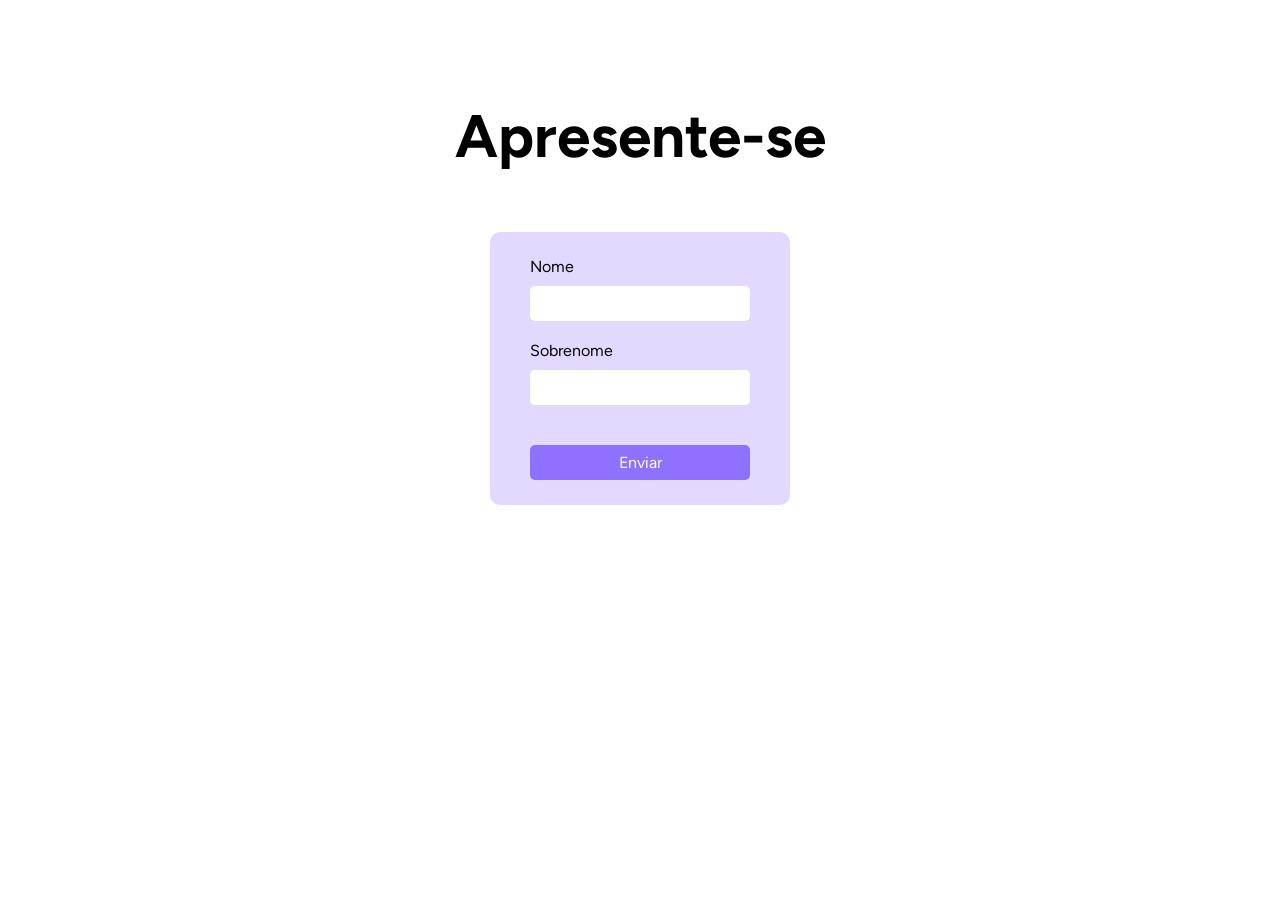
<file: example-codes/007-forms/index.html>
<!DOCTYPE html>
<html lang="pt-br">
<head>
    <meta charset="UTF-8">
    <meta name="viewport" content="width=device-width, initial-scale=1.0">

    <title>Formulários PHP</title>

    <link rel="stylesheet" href="style.css">
</head>
<body>
    <header>
        <h1>Apresente-se</h1>
    </header>
    <section>
        <form action="cad.php" method="GET">
            <label>
                Nome
                <input type="text" name="nome" required>
            </label>
            <label>
                Sobrenome
                <input type="text" name="sobrenome" required>
            </label>
            <button type="submit">Enviar</button>
        </form>
    </section>
</body>
</html>
</file>
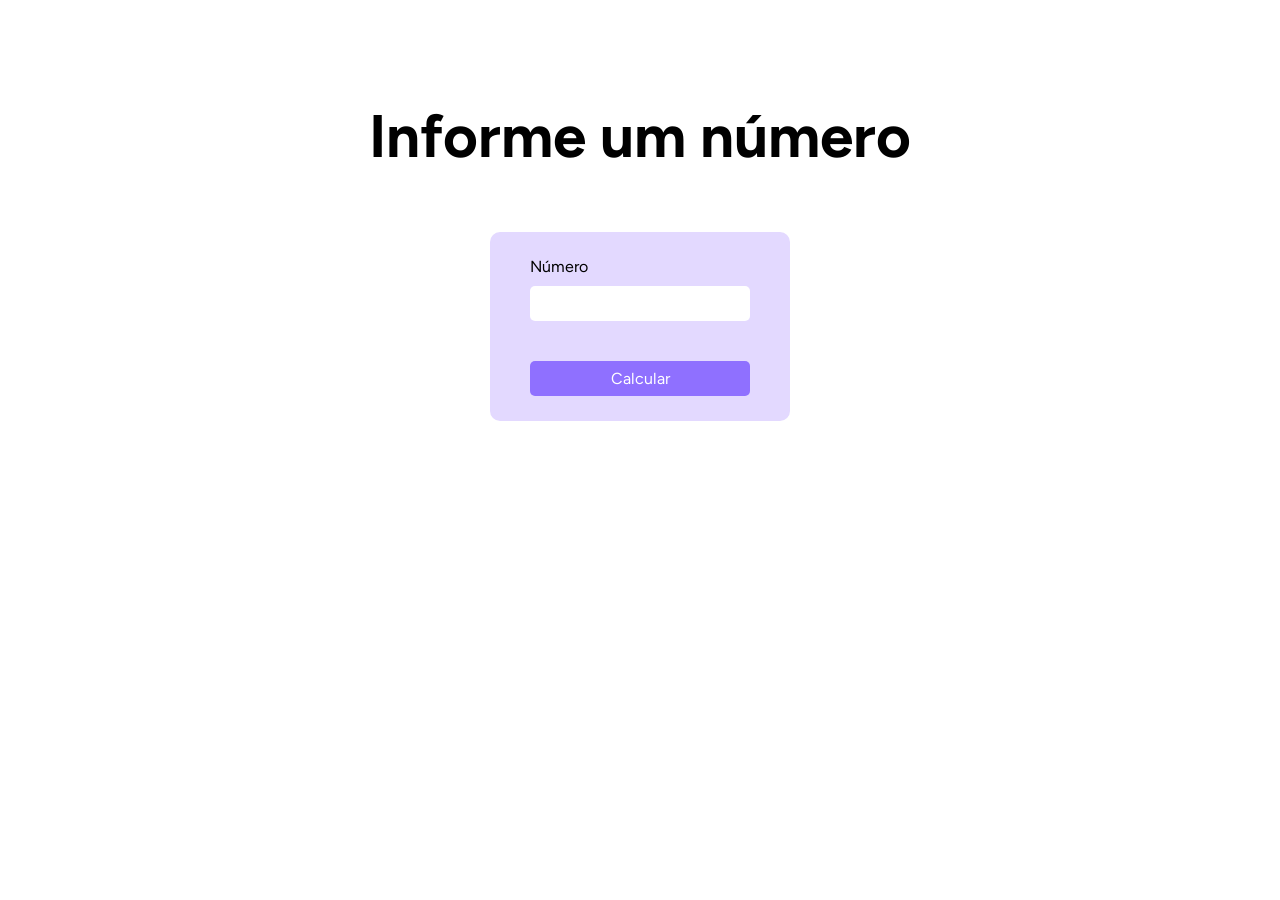
<file: exercises/009-predecessor_and_successor/index.html>
<!DOCTYPE html>
<html lang="pt-br">
<head>
    <meta charset="UTF-8">
    <meta name="viewport" content="width=device-width, initial-scale=1.0">

    <title>PHP Exercise - Predecessor and Successor</title>

    <link rel="stylesheet" href="style.css">
</head>
<body>
    <header>
        <h1>Informe um número</h1>
    </header>
    <section>
        <form action="resposta.php" method="GET">
            <label>
                Número
                <input type="number" name="number" required>
            </label>
            <button type="submit">Calcular</button>
        </form>
    </section>
</body>
</html>
</file>
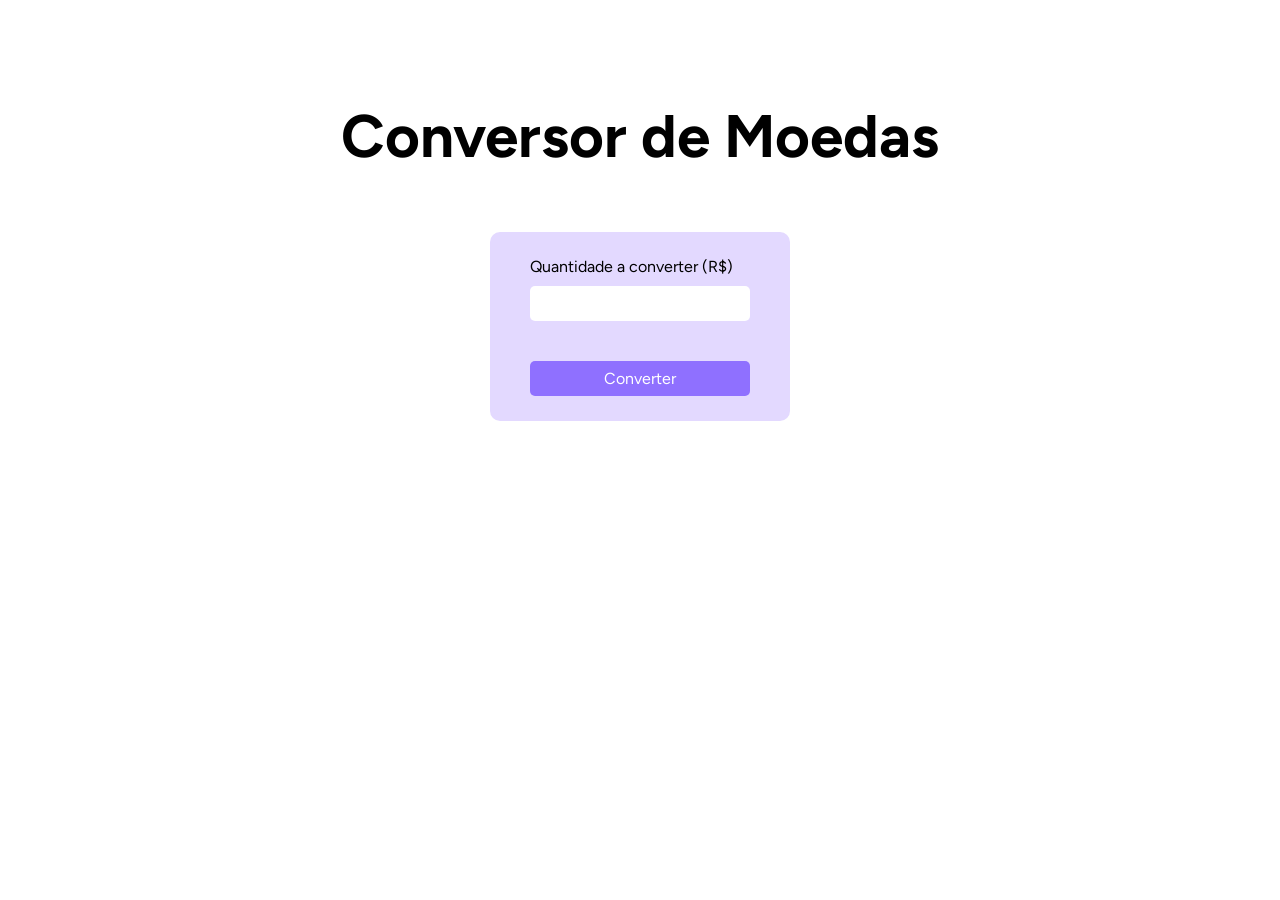
<file: exercises/011-currency_converter/index.html>
<!DOCTYPE html>
<html lang="pt-br">
<head>
    <meta charset="UTF-8">
    <meta name="viewport" content="width=device-width, initial-scale=1.0">

    <title>PHP Exercise - Currency Converter</title>

    <link rel="stylesheet" href="style.css">
</head>
<body>
    <header>
        <h1>Conversor de Moedas</h1>
    </header>
    <section>
        <form action="conversao.php" method="GET">
            <label>
                Quantidade a converter (R$)
                <input type="number" name="real-amount" required>
            </label>
            <button type="submit">Converter</button>
        </form>
    </section>
</body>
</html>
</file>
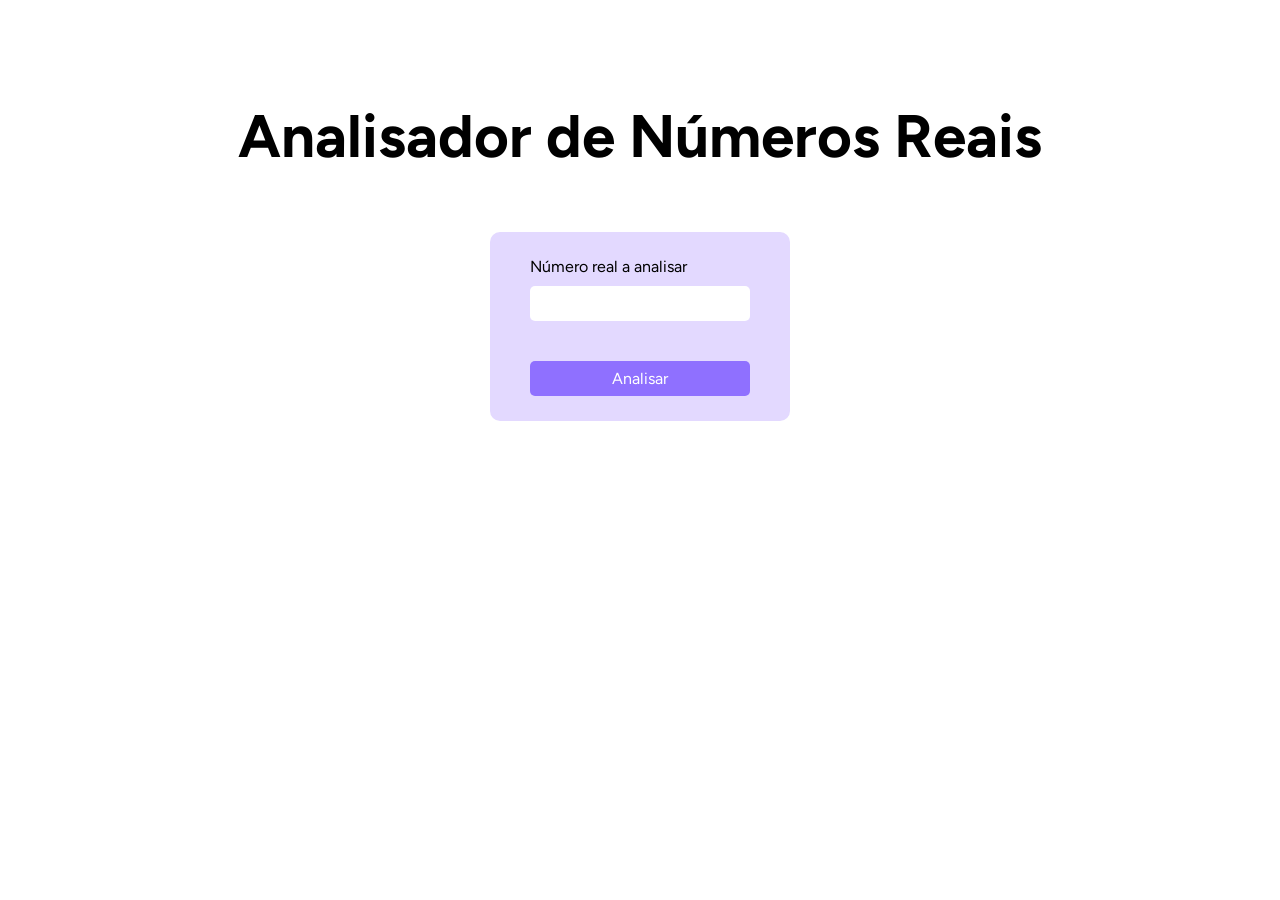
<file: exercises/012-floating_number_analyzer/index.html>
<!DOCTYPE html>
<html lang="pt-br">
<head>
    <meta charset="UTF-8">
    <meta name="viewport" content="width=device-width, initial-scale=1.0">

    <title>PHP Exercise - Floating Number Analyzer</title>

    <link rel="stylesheet" href="style.css">
</head>
<body>
    <header>
        <h1>Analisador de Números Reais</h1>
    </header>
    <section>
        <form action="analise.php" method="POST">
            <label>
                Número real a analisar
                <input type="number" name="number" step="any" required>
            </label>
            <button type="submit">Analisar</button>
        </form>
    </section>
</body>
</html>
</file>
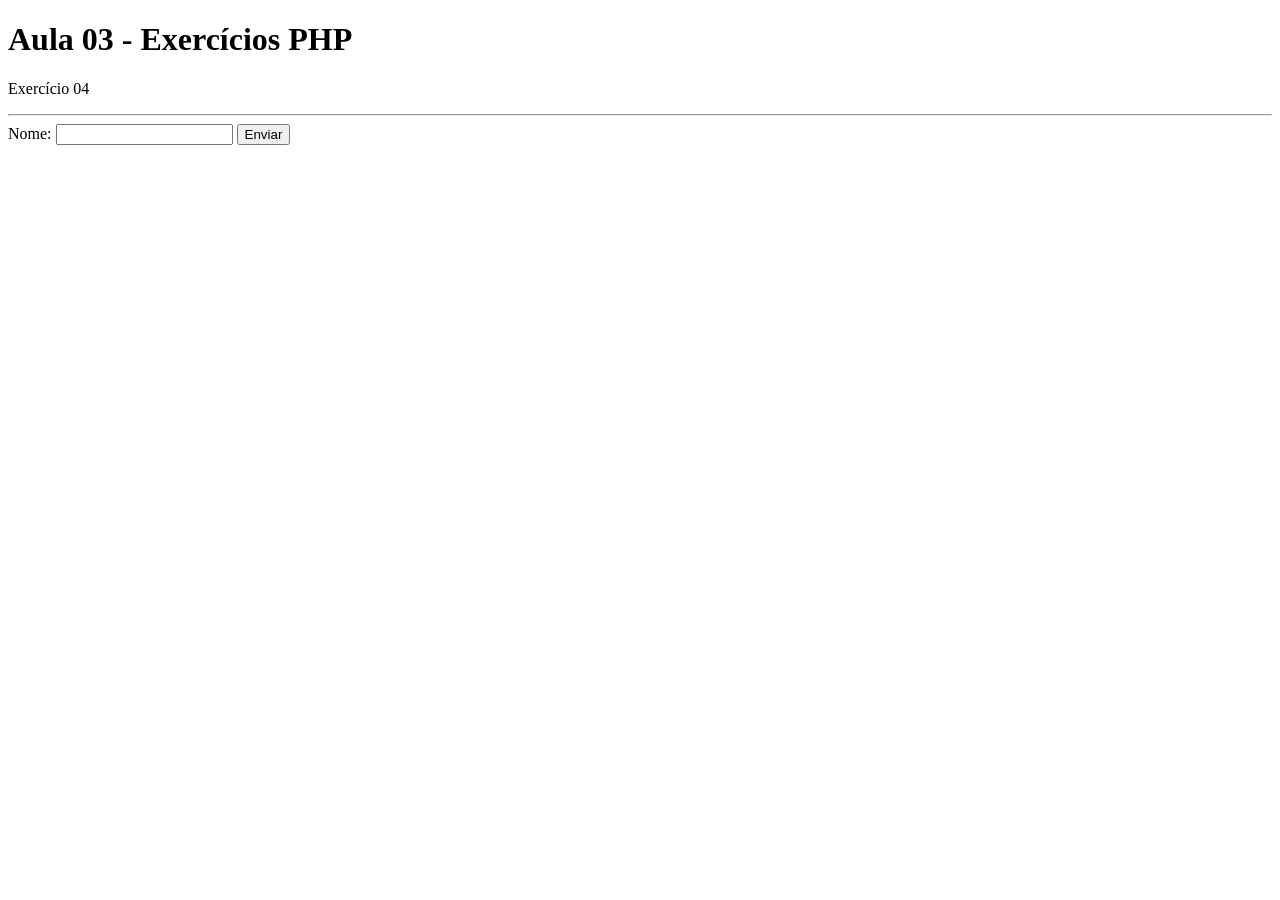
<file: exercises/004-sending_forms_with_get/004.html>
<!DOCTYPE html>
<html lang="en">
<head>
    <meta charset="UTF-8">
    <meta name="viewport" content="width=device-width, initial-scale=1.0">

    <title>PHP Exercício 04</title>
</head>
<body>
    <h1>Aula 03 - Exercícios PHP</h1>
    <p>Exercício 04</p>
    <hr>

    <form action="004.php" method="GET">
        <label>
            Nome:
            <input type="text" name="user" required>
        </label>
        <button type="submit">Enviar</button>
    </form>
</body>
</html>
</file>
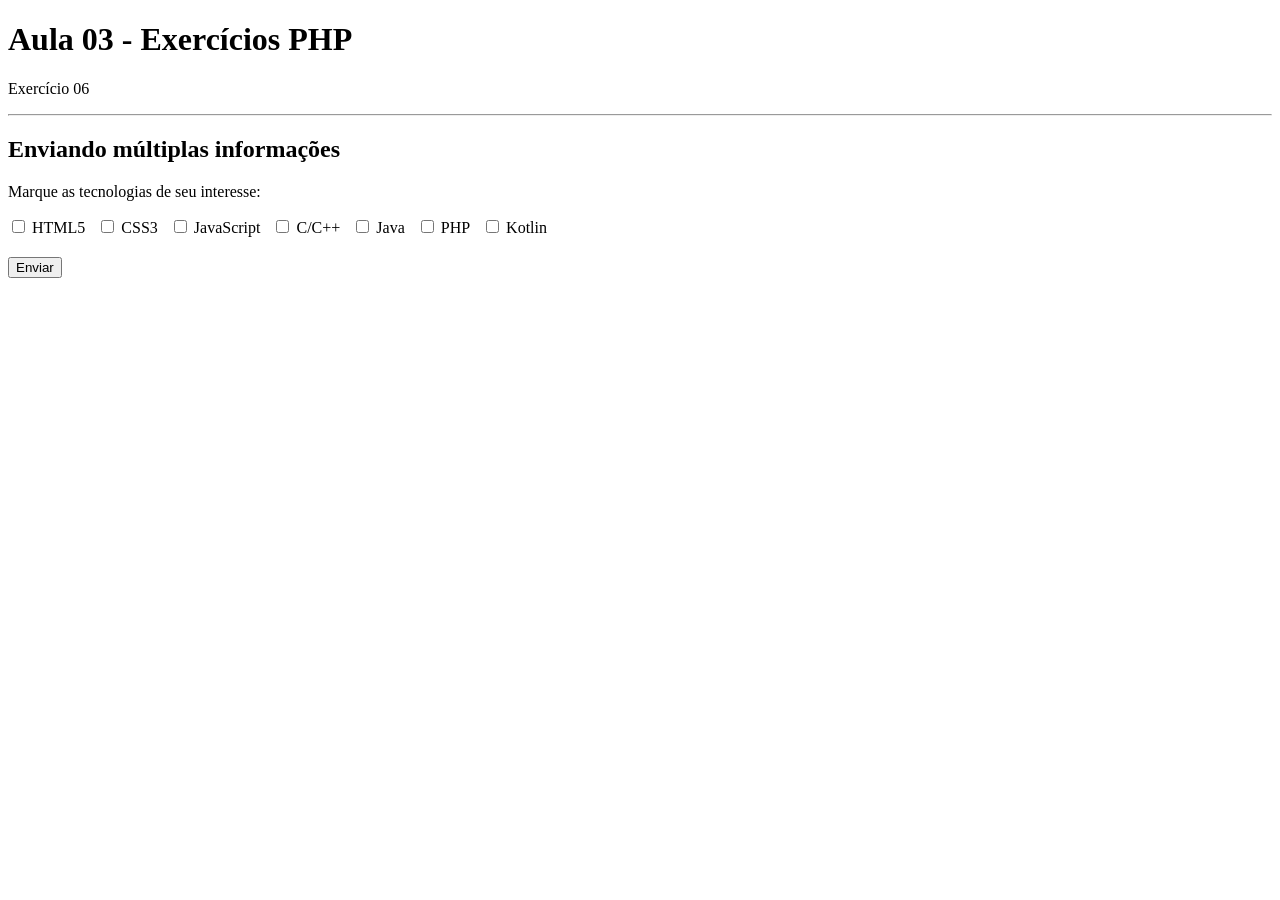
<file: exercises/006-sending_checkboxes/006.html>
<!DOCTYPE html>
<html lang="en">
<head>
    <meta charset="UTF-8">
    <meta name="viewport" content="width=device-width, initial-scale=1.0">

    <title>PHP Exercício 06</title>

    <link rel="stylesheet" href="006.css">
</head>
<body>
    <h1>Aula 03 - Exercícios PHP</h1>
    <p>Exercício 06</p>
    <hr>

    <h2>Enviando múltiplas informações</h2>

    <p>Marque as tecnologias de seu interesse:</p>

    <form action="006.php" method="GET">
        <div>
            <label>
                <input type="checkbox" name="interests[]" value="html5">
                HTML5
            </label>
            <label>
                <input type="checkbox" name="interests[]" value="css3">
                CSS3
            </label>
            <label>
                <input type="checkbox" name="interests[]" value="javascript">
                JavaScript
            </label>
            <label>
                <input type="checkbox" name="interests[]" value="ccpp">
                C/C++
            </label>
            <label>
                <input type="checkbox" name="interests[]" value="java">
                Java
            </label>
            <label>
                <input type="checkbox" name="interests[]" value="php">
                PHP
            </label>
            <label>
                <input type="checkbox" name="interests[]" value="kotlin">
                Kotlin
            </label>
        </div>

        <button type="submit">Enviar</button>
    </form>
</body>
</html>
</file>
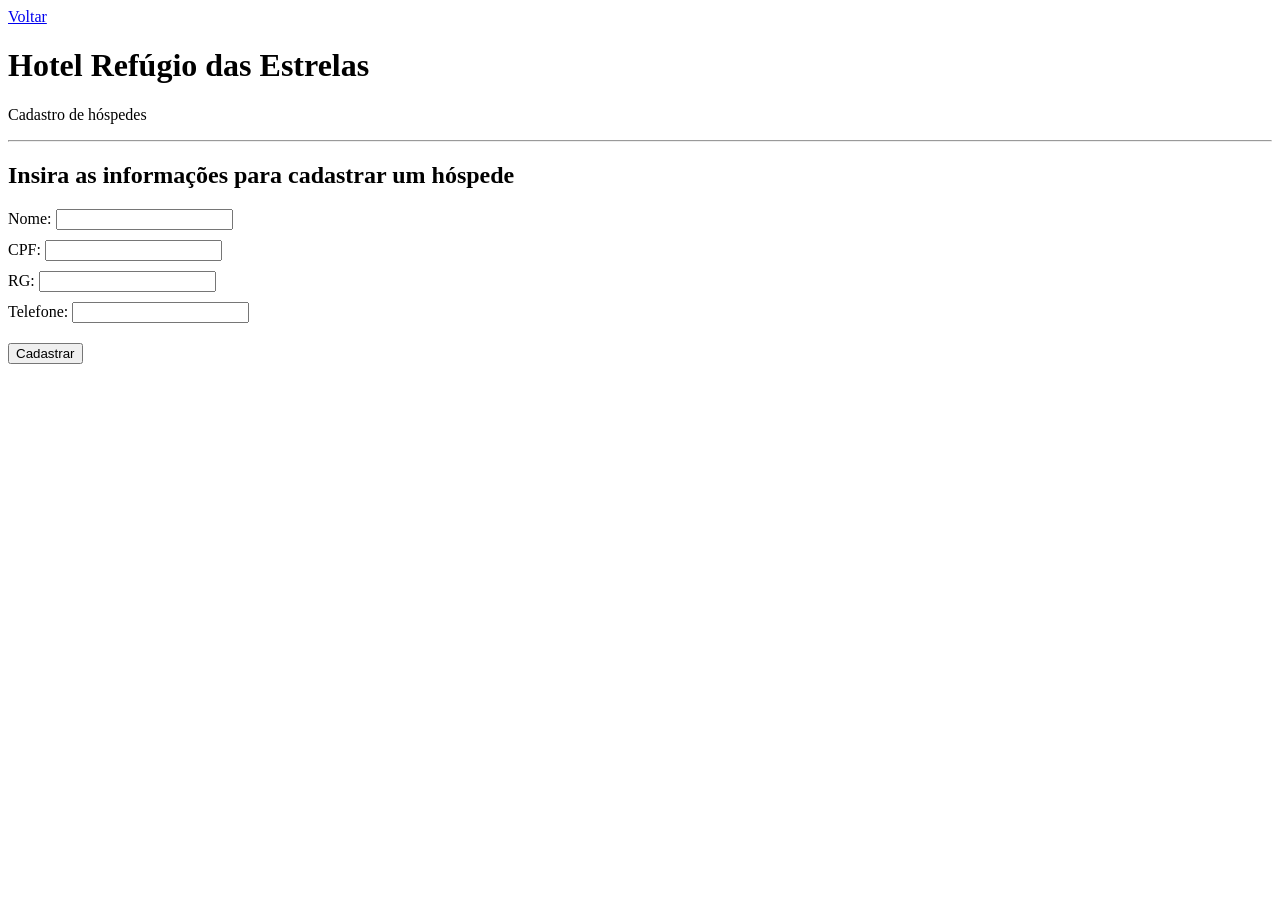
<file: exercises/007-working_with_oop/pages/cadastrar-hospede.html>
<!DOCTYPE html>
<html lang="pt-br">
<head>
    <meta charset="UTF-8">
    <meta name="viewport" content="width=device-width, initial-scale=1.0">

    <title>Cadastrar Hóspede - Refúgio das Estrelas</title>

    <style>
        label {
            display: block;
            margin-bottom: 10px;
        }

        button {
            margin-top: 10px;
        }
    </style>
</head>
<body>
    <a href="../index.php">Voltar</a>
    <h1>Hotel Refúgio das Estrelas</h1>
    <p>Cadastro de hóspedes</p>
    <hr>

    <h2>Insira as informações para cadastrar um hóspede</h2>
    <form action="../services/cadastrar-hospede.php" method="POST">
        <label>
            Nome:
            <input type="text" name="nome-hospede" required>
        </label>
        <label>
            CPF:
            <input type="number" name="cpf-hospede" required>
        </label>
        <label>
            RG:
            <input type="text" name="rg-hospede" required>
        </label>
        <label>
            Telefone:
            <input type="number" name="telefone-hospede" required>
        </label>

        <button type="submit">Cadastrar</button>
    </form>
</body>
</html>
</file>
<file: example-codes/007-forms/style.css>
@charset "UTF-8";

@import url('https://fonts.googleapis.com/css2?family=Figtree:ital,wght@0,300..900;1,300..900&display=swap');

* {
    margin: 0;
    padding: 0;
    box-sizing: border-box;
    font-family: "Figtree", Arial, sans-serif;
}

h1 {
    font-size: 60px;
    text-align: center;
    margin-top: 100px;
}

section {
    display: flex;
    justify-content: center;
    margin-top: 60px;
}

form {
    width: 300px;
    display: flex;
    flex-direction: column;
    gap: 20px;
    background-color: #e3d9ff;
    border-radius: 10px;
    padding: 25px 40px;
}

form input {
    display: block;
    margin-top: 10px;
    width: 100%;
    padding: 8px 12px;
    border-radius: 5px;
    border: none;
    font-size: 16px;
}

form input:focus {
    outline: 2px solid #9176da;
}

form button {
    background-color: #8f70ff;
    color: #FFFFFF;
    margin-top: 20px;
    padding: 8px 12px;
    border: none;
    border-radius: 5px;
    cursor: pointer;
    font-size: 16px;
    transition: background-color 0.1s ease-out;
}

form button:hover {
    background-color: #6b4ae2;
}
</file>
<file: exercises/009-predecessor_and_successor/style.css>
@charset "UTF-8";

@import url('https://fonts.googleapis.com/css2?family=Figtree:ital,wght@0,300..900;1,300..900&display=swap');

* {
    margin: 0;
    padding: 0;
    box-sizing: border-box;
    font-family: "Figtree", Arial, sans-serif;
}

h1 {
    font-size: 60px;
    text-align: center;
    margin-top: 100px;
}

section {
    display: flex;
    justify-content: center;
    margin-top: 60px;
}

p {
    text-align: center;
    margin-top: 50px;
    font-size: 18px;
}

a {
    display: block;
    width: fit-content;
    margin: 0 auto;
    text-decoration: none;
    color: #000000;
    background-color: #c9c9c9;
    padding: 8px 16px;
    border-radius: 5px;
    margin-top: 50px;
}

a:hover {
    background-color: #a8a8a8;
}

form {
    width: 300px;
    display: flex;
    flex-direction: column;
    gap: 20px;
    background-color: #e3d9ff;
    border-radius: 10px;
    padding: 25px 40px;
}

form input {
    display: block;
    margin-top: 10px;
    width: 100%;
    padding: 8px 12px;
    border-radius: 5px;
    border: none;
    font-size: 16px;
}

form input:focus {
    outline: 2px solid #9176da;
}

form button {
    background-color: #8f70ff;
    color: #FFFFFF;
    margin-top: 20px;
    padding: 8px 12px;
    border: none;
    border-radius: 5px;
    cursor: pointer;
    font-size: 16px;
    transition: background-color 0.1s ease-out;
}

form button:hover {
    background-color: #6b4ae2;
}
</file>
<file: exercises/011-currency_converter/style.css>
@charset "UTF-8";

@import url('https://fonts.googleapis.com/css2?family=Figtree:ital,wght@0,300..900;1,300..900&display=swap');

* {
    margin: 0;
    padding: 0;
    box-sizing: border-box;
    font-family: "Figtree", Arial, sans-serif;
}

h1 {
    font-size: 60px;
    text-align: center;
    margin-top: 100px;
}

section {
    display: flex;
    justify-content: center;
    margin-top: 60px;
}

p {
    text-align: center;
    margin-top: 50px;
    font-size: 18px;
}

a {
    display: block;
    width: fit-content;
    margin: 0 auto;
    text-decoration: none;
    color: #000000;
    background-color: #c9c9c9;
    padding: 8px 16px;
    border-radius: 5px;
    margin-top: 50px;
}

a:hover {
    background-color: #a8a8a8;
}

form {
    width: 300px;
    display: flex;
    flex-direction: column;
    gap: 20px;
    background-color: #e3d9ff;
    border-radius: 10px;
    padding: 25px 40px;
}

form input {
    display: block;
    margin-top: 10px;
    width: 100%;
    padding: 8px 12px;
    border-radius: 5px;
    border: none;
    font-size: 16px;
}

form input:focus {
    outline: 2px solid #9176da;
}

form button {
    background-color: #8f70ff;
    color: #FFFFFF;
    margin-top: 20px;
    padding: 8px 12px;
    border: none;
    border-radius: 5px;
    cursor: pointer;
    font-size: 16px;
    transition: background-color 0.1s ease-out;
}

form button:hover {
    background-color: #6b4ae2;
}
</file>
<file: exercises/012-floating_number_analyzer/style.css>
@charset "UTF-8";

@import url('https://fonts.googleapis.com/css2?family=Figtree:ital,wght@0,300..900;1,300..900&display=swap');

* {
    margin: 0;
    padding: 0;
    box-sizing: border-box;
    font-family: "Figtree", Arial, sans-serif;
}

h1 {
    font-size: 60px;
    text-align: center;
    margin-top: 100px;
}

section {
    display: flex;
    justify-content: center;
    margin-top: 60px;
}

p {
    text-align: center;
    margin-top: 50px;
    font-size: 18px;
}

a {
    display: block;
    width: fit-content;
    margin: 0 auto;
    text-decoration: none;
    color: #000000;
    background-color: #c9c9c9;
    padding: 8px 16px;
    border-radius: 5px;
    margin-top: 50px;
}

a:hover {
    background-color: #a8a8a8;
}

form {
    width: 300px;
    display: flex;
    flex-direction: column;
    gap: 20px;
    background-color: #e3d9ff;
    border-radius: 10px;
    padding: 25px 40px;
}

form input {
    display: block;
    margin-top: 10px;
    width: 100%;
    padding: 8px 12px;
    border-radius: 5px;
    border: none;
    font-size: 16px;
}

form input:focus {
    outline: 2px solid #9176da;
}

form button {
    background-color: #8f70ff;
    color: #FFFFFF;
    margin-top: 20px;
    padding: 8px 12px;
    border: none;
    border-radius: 5px;
    cursor: pointer;
    font-size: 16px;
    transition: background-color 0.1s ease-out;
}

form button:hover {
    background-color: #6b4ae2;
}
</file>
<file: exercises/006-sending_checkboxes/006.css>
div {
    display: flex;
    gap: 12px;
}

div label, div input {
    cursor: pointer;
}

button {
    display: block;
    margin-top: 20px;
}
</file>
